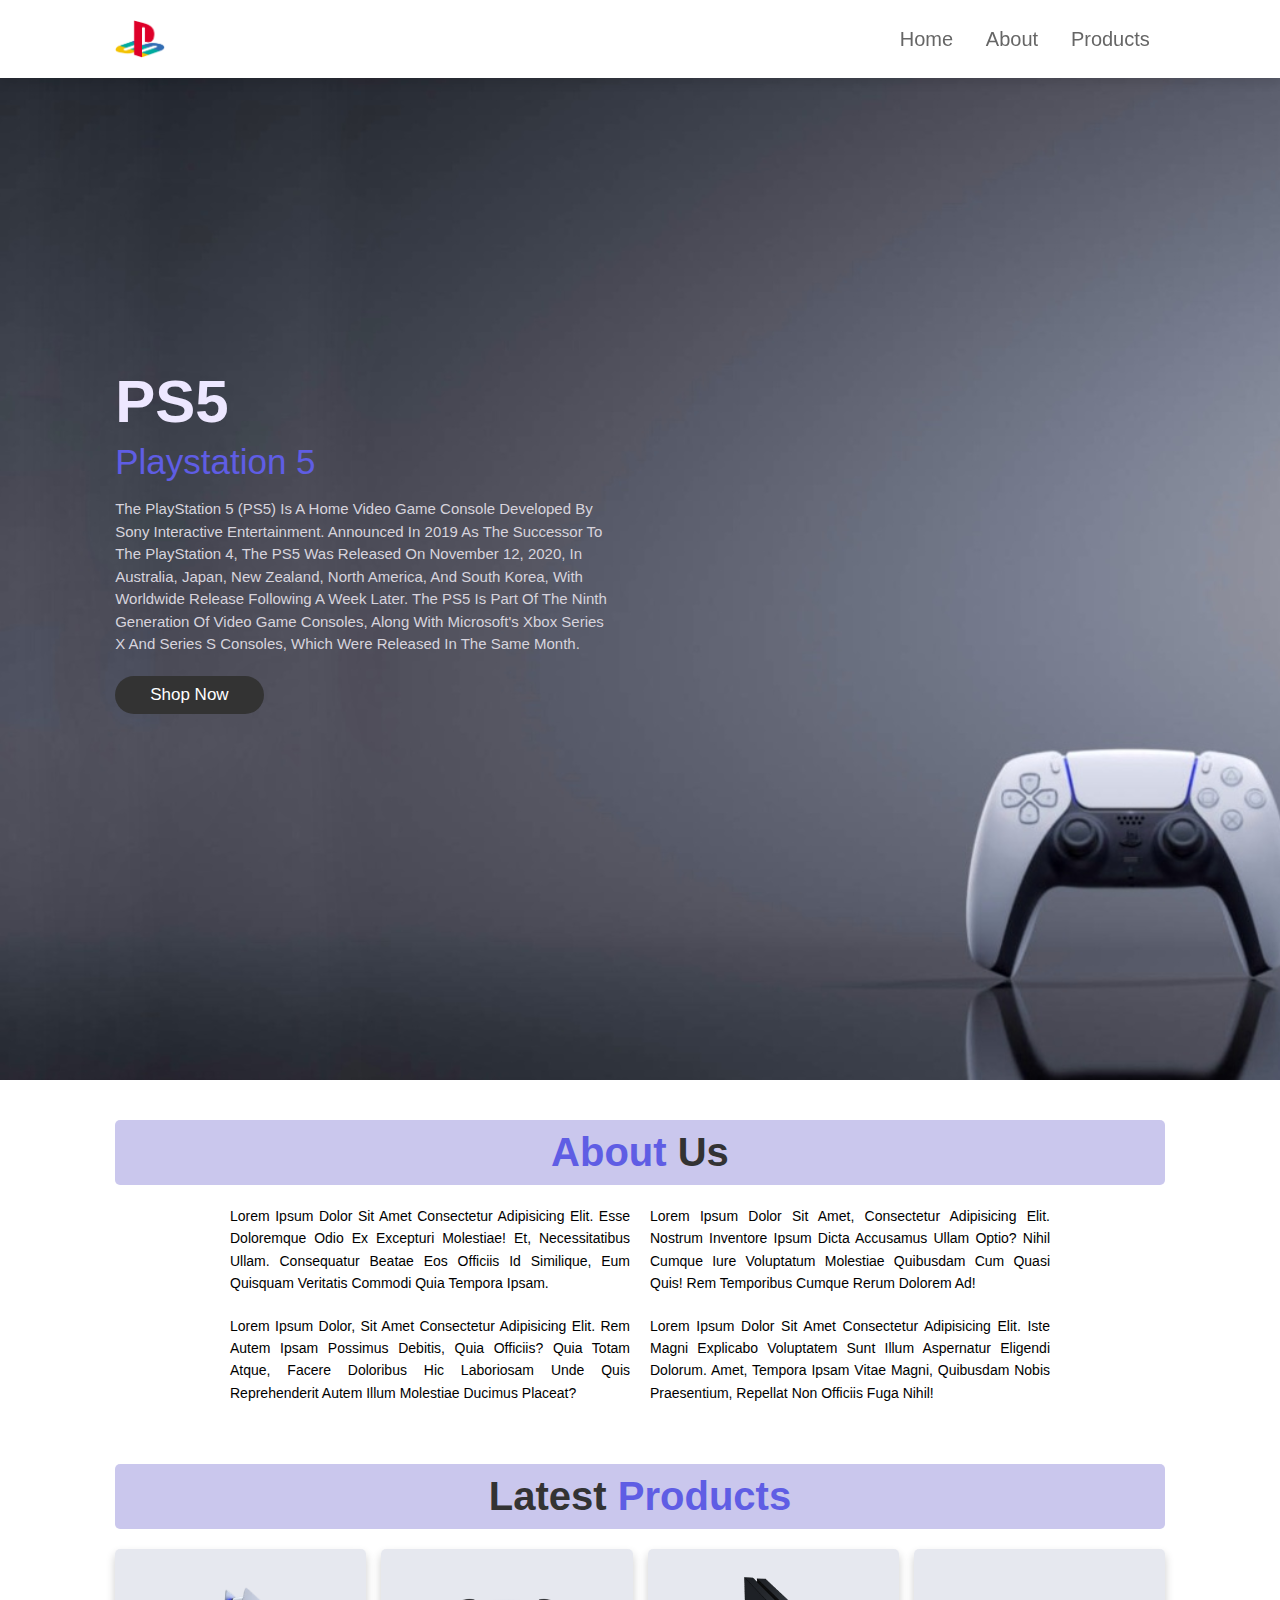
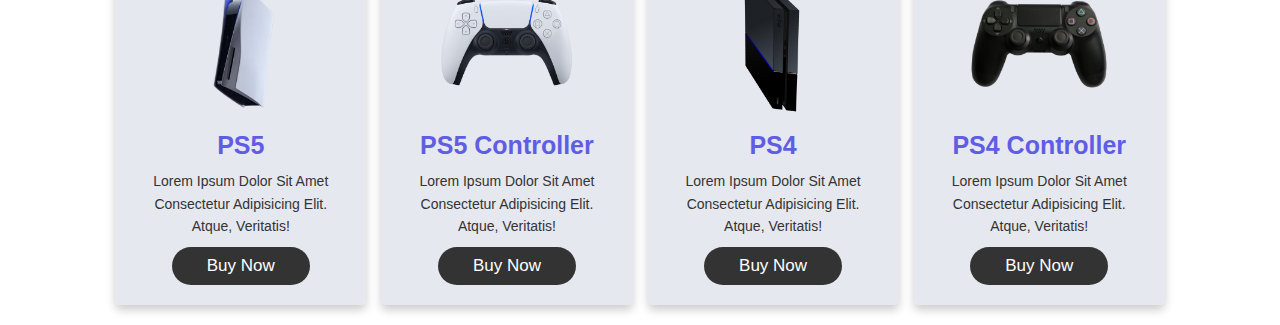
<file: H071211043/Tugas 2/index.html>
<!DOCTYPE html>
<html lang="en">
<head>
    <meta charset="UTF-8">
    <meta http-equiv="X-UA-Compatible" content="IE=edge">
    <meta name="viewport" content="width=device-width, initial-scale=1.0">
    <title>Tugas 2-Herdiangga Pratama</title>

    <!-- font awesome cdn link  -->
    <link rel="stylesheet" href="https://cdnjs.cloudflare.com/ajax/libs/font-awesome/5.15.3/css/all.min.css">

    <!-- custom css file link  -->
    <link rel="stylesheet" href="css/style.css">

</head>
<body>

<!-- header section starts  -->

<header>
        <img src="images/logo.png" alt="" class="logo">

    

    <nav class="navbar">
        <a href="#home">home</a>
        <a href="#about">about</a>
        <a href="#products">products</a>
    </nav>

</header>

<!-- header section ends -->

<!-- home section starts  -->

<section class="home" id="home">

    <div class="content">
        <h3>PS5</h3>
        <span> Playstation 5 </span>
        <p>The PlayStation 5 (PS5) is a home video game console developed by Sony Interactive Entertainment. Announced in 2019 as the successor to the PlayStation 4, the PS5 was released on November 12, 2020, in Australia, Japan, New Zealand, North America, and South Korea, with worldwide release following a week later. The PS5 is part of the ninth generation of video game consoles, along with Microsoft's Xbox Series X and Series S consoles, which were released in the same month.</p>
        <a href="#products" class="btn">shop now</a>
    </div>
    
</section>

<!-- home section ends -->

<!-- about section starts  -->

<section class="about" id="about">

    <h1 class="heading"> <span> about </span> us </h1>

    <!-- <div class="row">

        <div class="video-container">
            <video src="images/about-vid.mp4" loop autoplay muted></video>
            <h3>best flower sellers</h3>
        </div>

        <div class="content">
            <h3>why choose us?</h3>
            <p>Lorem ipsum dolor sit amet, consectetur adipisicing elit. Rem cumque sit nemo pariatur corporis perspiciatis aspernatur a ullam repudiandae autem asperiores quibusdam omnis commodi alias repellat illum, unde optio temporibus.</p>
            <p>Lorem ipsum dolor, sit amet consectetur adipisicing elit. Accusantium ea est commodi incidunt magni quia molestias perspiciatis, unde repudiandae quidem.</p>
            <a href="#" class="btn">learn more</a>
        </div>

    </div> -->
    <div class="p">
        <!-- <div class="p-box"> -->
            <p>
                Lorem ipsum dolor sit amet consectetur adipisicing elit. Esse doloremque odio ex excepturi molestiae! Et, necessitatibus ullam. Consequatur beatae eos officiis id similique, eum quisquam veritatis commodi quia tempora ipsam.
            </p>
        <!-- </div> -->
        <!-- <div class="p-box"> -->
            <p>
                Lorem ipsum dolor sit amet, consectetur adipisicing elit. Nostrum inventore ipsum dicta accusamus ullam optio? Nihil cumque iure voluptatum molestiae quibusdam cum quasi quis! Rem temporibus cumque rerum dolorem ad!
            </p>
        <!-- </div> -->
        <!-- <div class="p-box"> -->
            <p>
                Lorem ipsum dolor, sit amet consectetur adipisicing elit. Rem autem ipsam possimus debitis, quia officiis? Quia totam atque, facere doloribus hic laboriosam unde quis reprehenderit autem illum molestiae ducimus placeat?
            </p>
        <!-- </div> -->
        <!-- <div class="p-box"> -->
            <p>
                Lorem ipsum dolor sit amet consectetur adipisicing elit. Iste magni explicabo voluptatem sunt illum aspernatur eligendi dolorum. Amet, tempora ipsam vitae magni, quibusdam nobis praesentium, repellat non officiis fuga nihil!
            </p>
        <!-- </div> -->
    </div>
</section>

<!-- about section ends -->


<!-- prodcuts section starts  -->

<section class="products" id="products">

    <h1 class="heading"> latest <span>products</span> </h1>
    <div class="p-container">
        <div class="product-box">
            <img src="images/p-ps5.png" alt="">
            <h3>
                PS5
            </h3>
            <p>Lorem ipsum dolor sit amet consectetur adipisicing elit. Atque, veritatis!</p>
            <a href="#" class="btn">
                Buy Now
            </a>
        </div>
        <div class="product-box">
            <img src="images/p-ps5_stick.png" alt="">
            <h3>
                PS5 Controller
            </h3>
            <p>Lorem ipsum dolor sit amet consectetur adipisicing elit. Atque, veritatis!</p>
            <a href="#" class="btn">
                Buy Now
            </a>
        </div>
        <div class="product-box">
            <img src="images/p-ps4.png" alt="">
            <h3>
                PS4
            </h3>
            <p>Lorem ipsum dolor sit amet consectetur adipisicing elit. Atque, veritatis!</p>
            <a href="#" class="btn">
                Buy Now
            </a>
        </div>
        <div class="product-box">
            <img src="images/p-ps4_stick.png" alt="">
            <h3>
                PS4 Controller
            </h3>
            <p>Lorem ipsum dolor sit amet consectetur adipisicing elit. Atque, veritatis!</p>
            <a href="#" class="btn">
                Buy Now
            </a>
        </div>
    </div>
</section>

<!-- prodcuts section ends -->







    
</body>
</html>
</file>
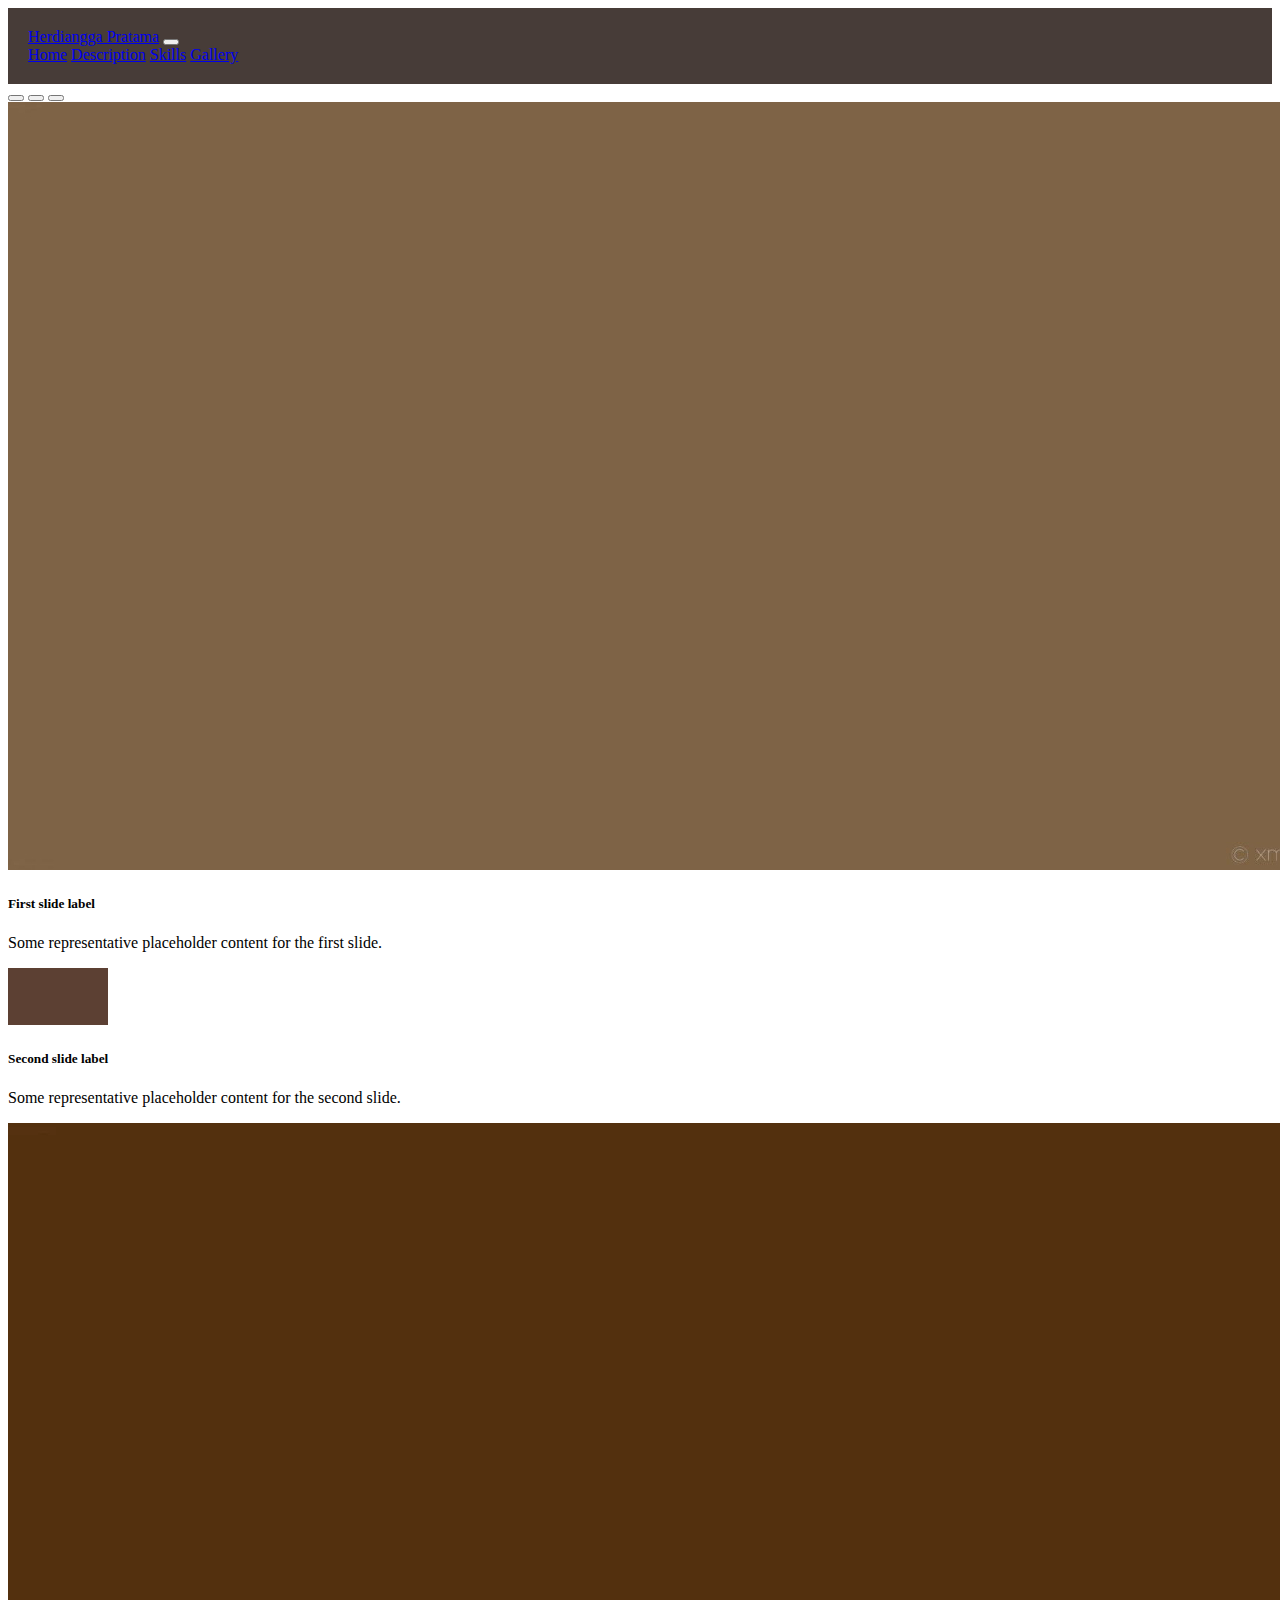
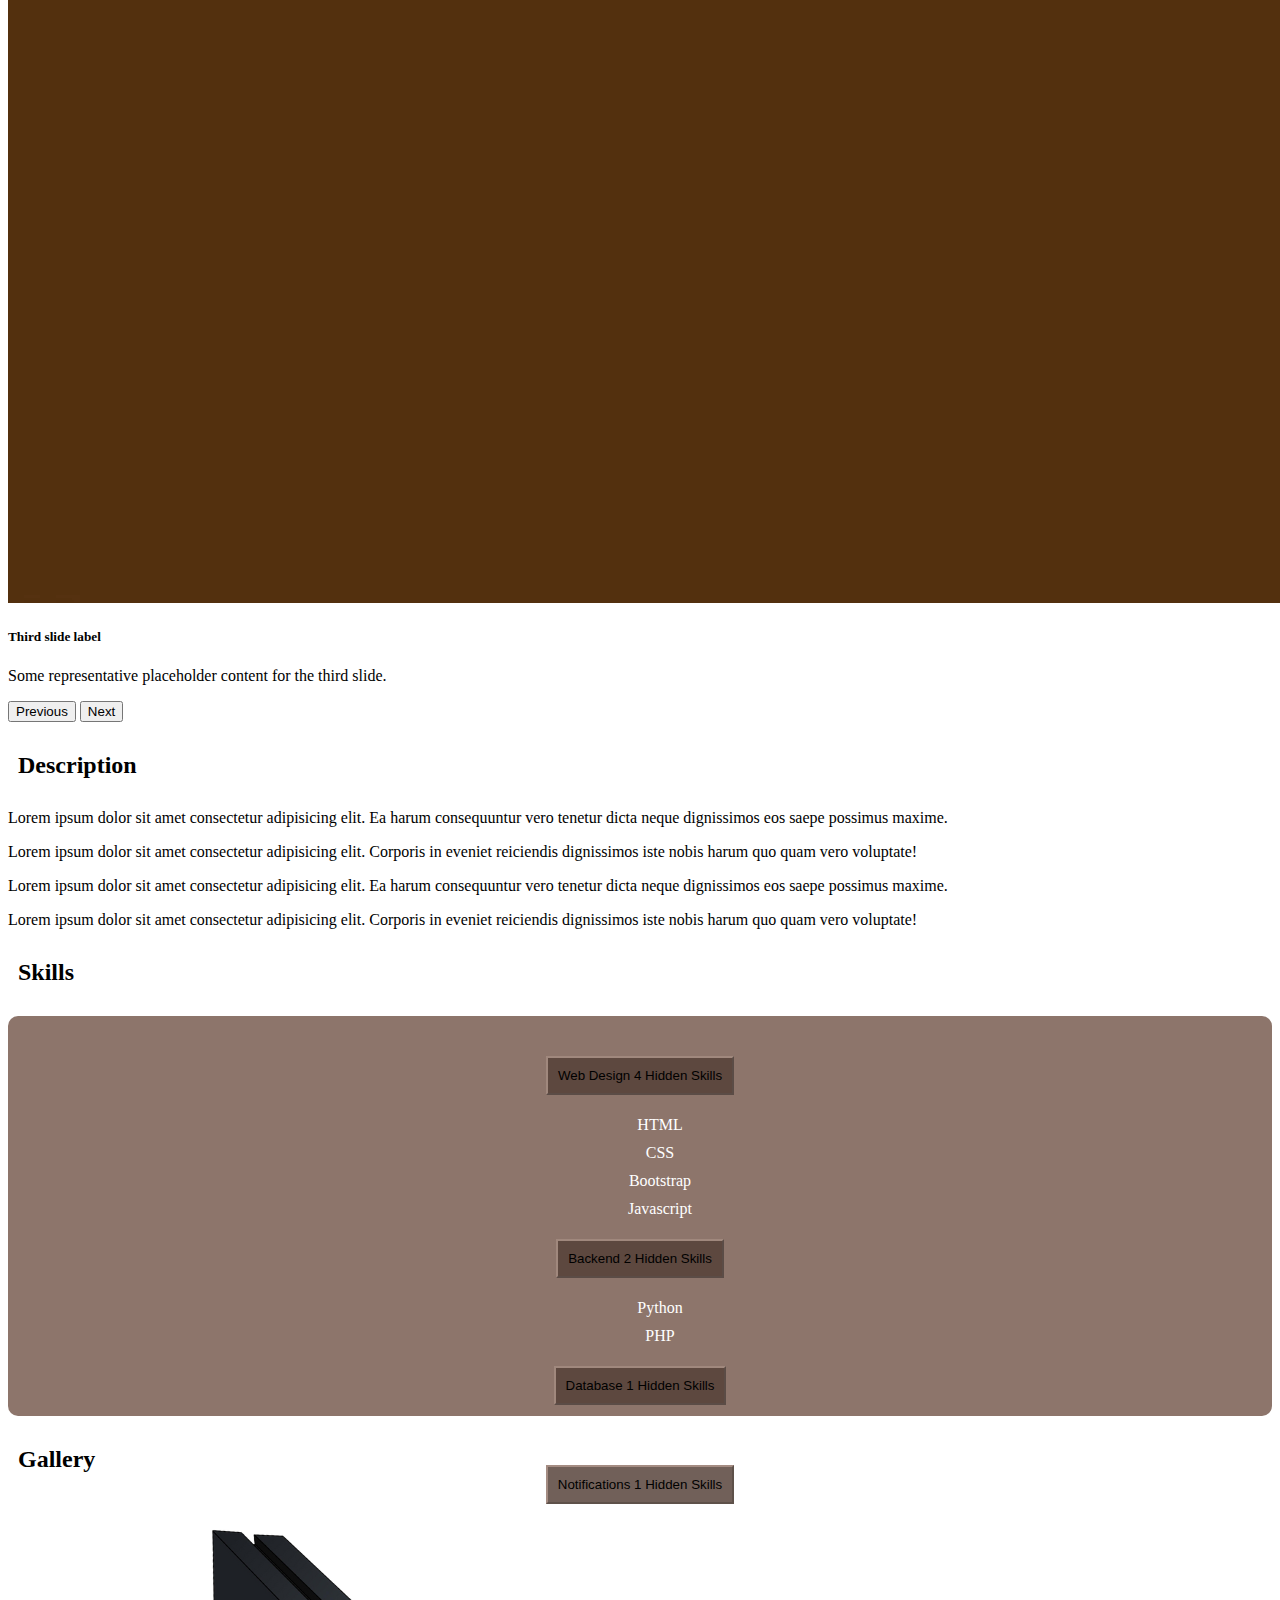
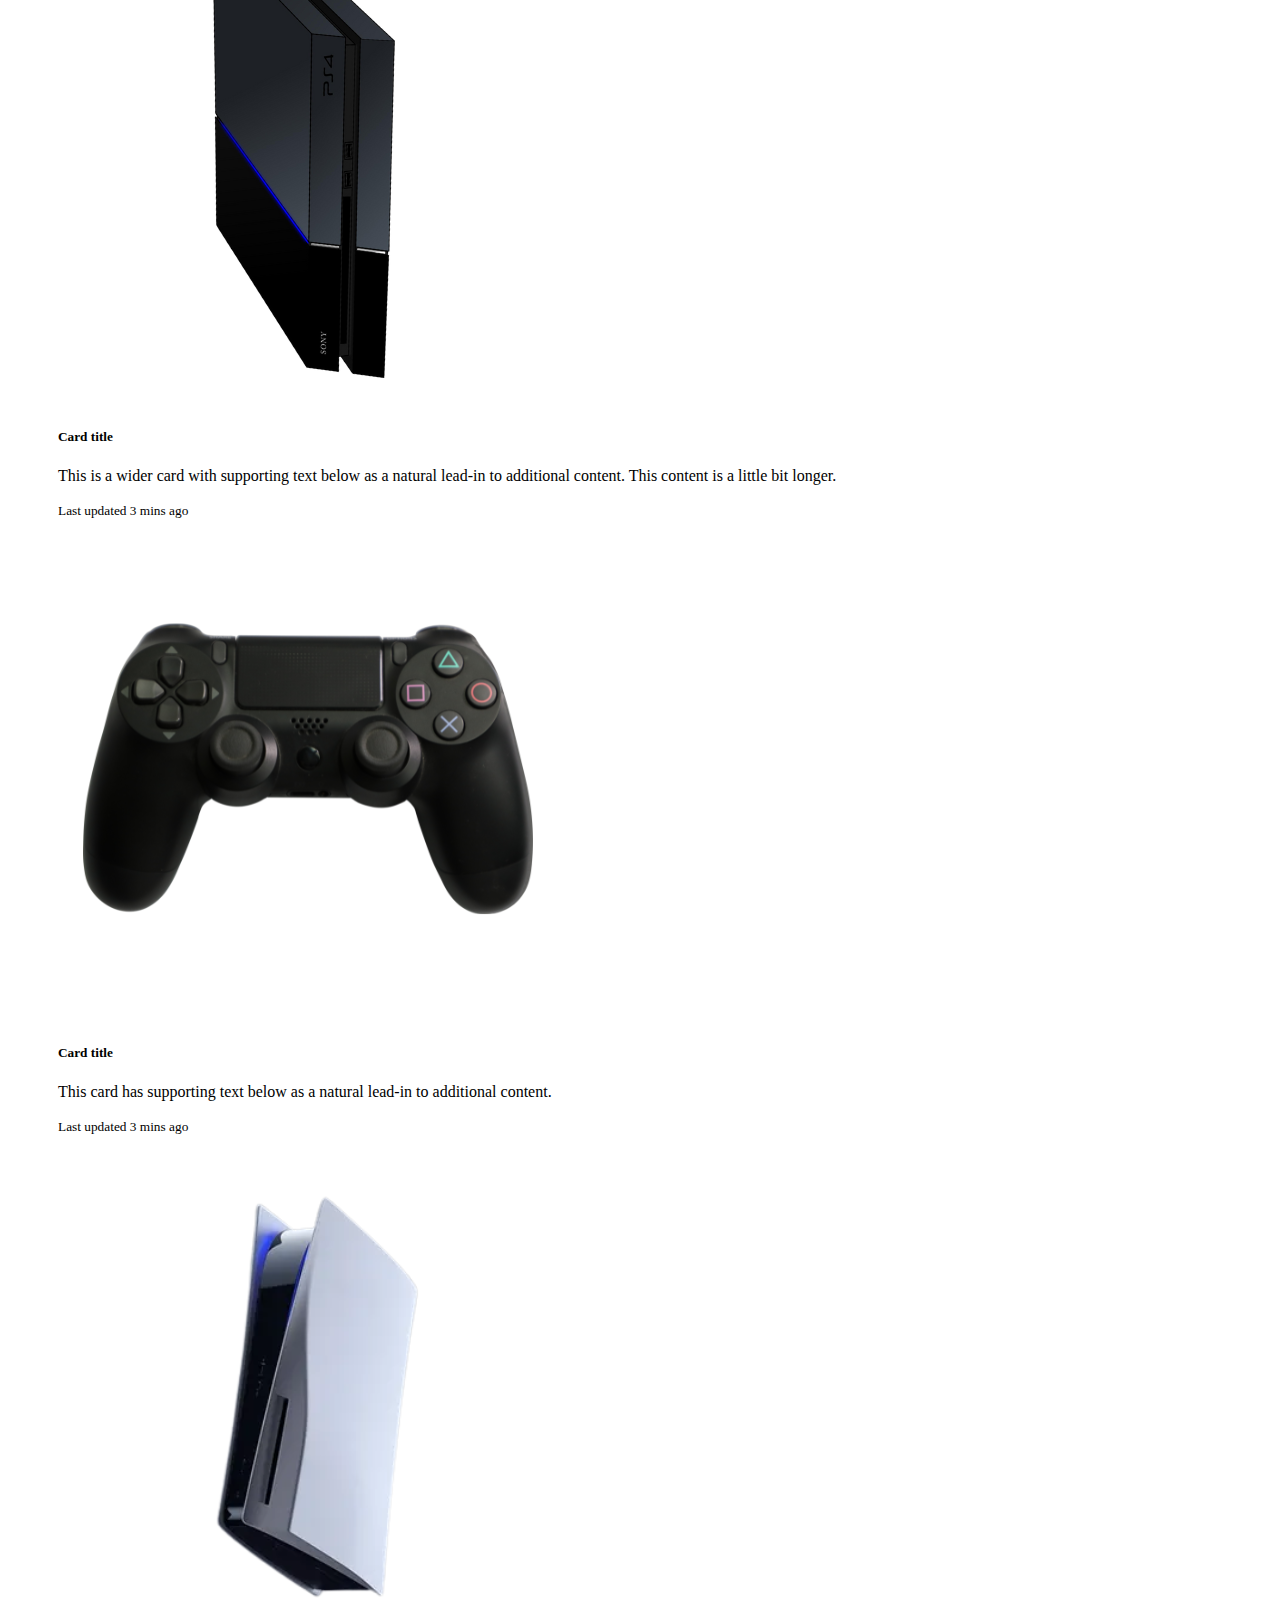
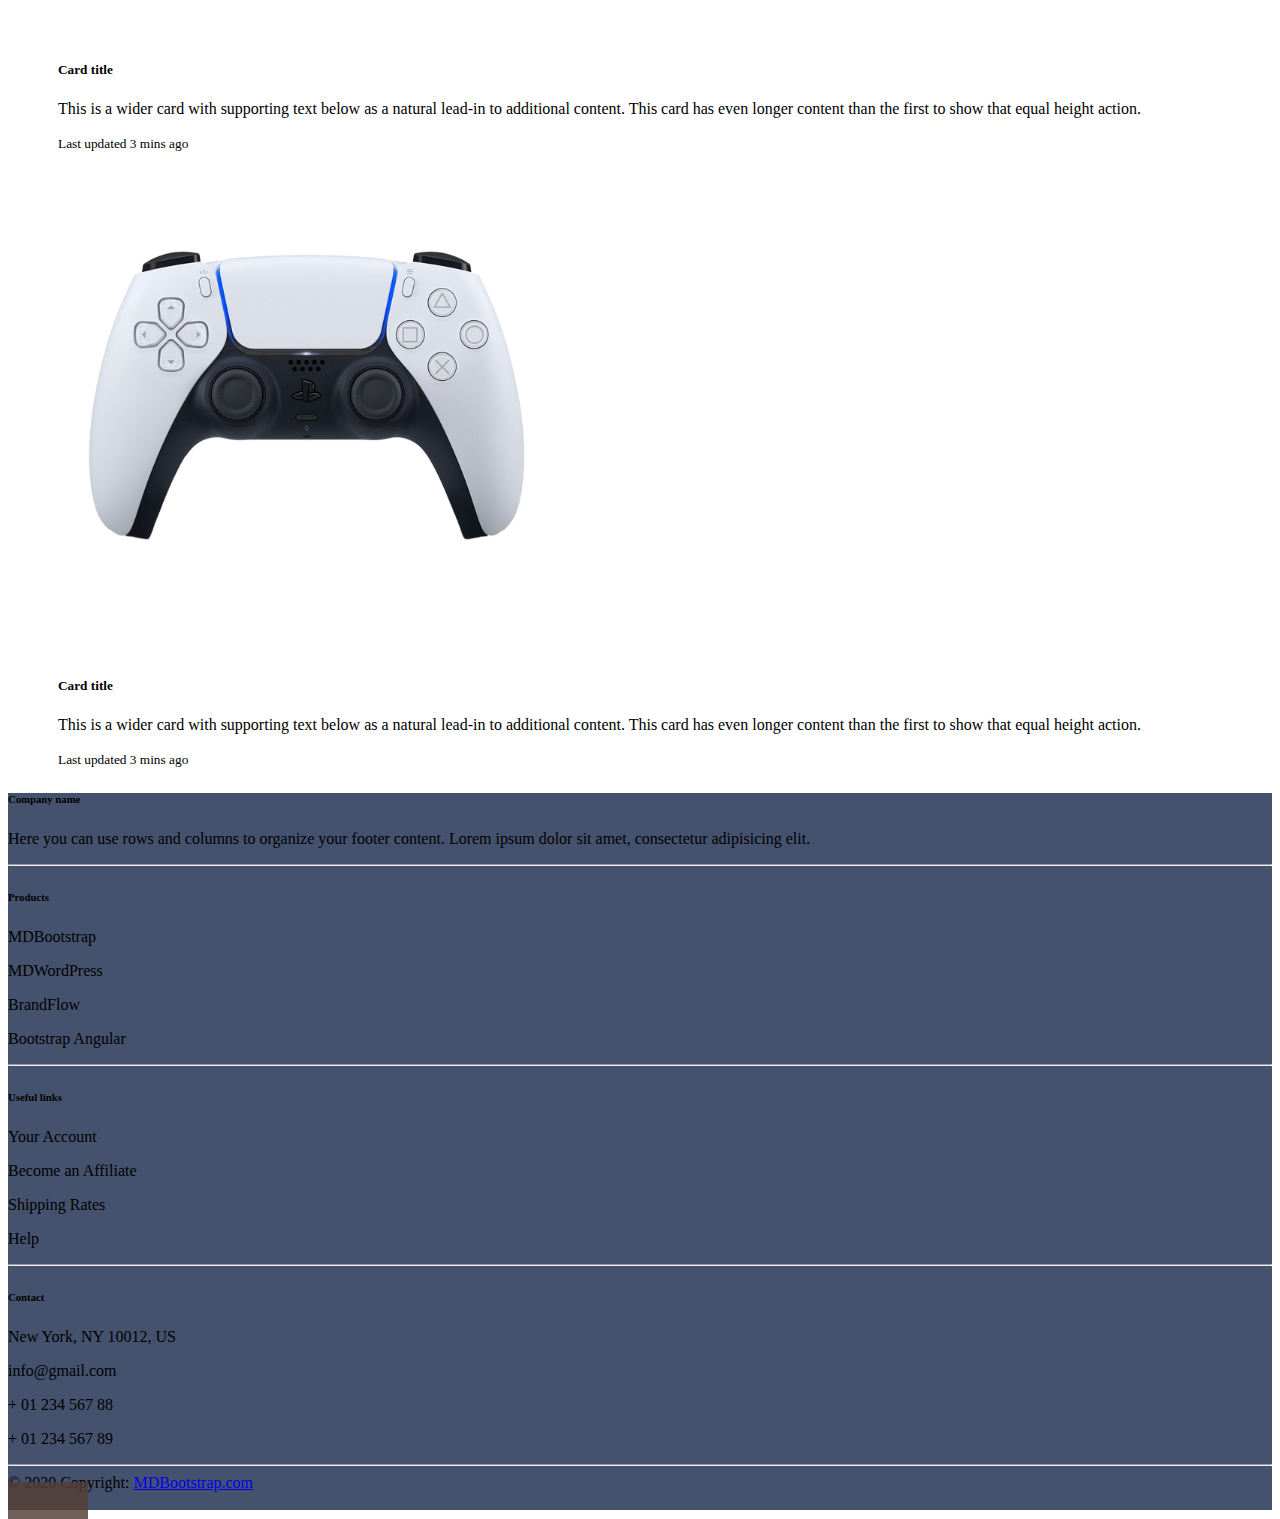
<file: H071211043/Tugas 3/index.html>
<!DOCTYPE html>
<html lang="en">
    <head>
        <meta charset="UTF-8" />
        <meta http-equiv="X-UA-Compatible" content="IE=edge" />
        <meta name="viewport" content="width=device-width, initial-scale=1.0" />
        <title>Tugas 3 - Herdiangga Pratama</title>
        <link href="https://cdn.jsdelivr.net/npm/bootstrap@5.2.2/dist/css/bootstrap.min.css" rel="stylesheet" integrity="sha384-Zenh87qX5JnK2Jl0vWa8Ck2rdkQ2Bzep5IDxbcnCeuOxjzrPF/et3URy9Bv1WTRi" crossorigin="anonymous" />
        <link rel="stylesheet" href="css/style.css" />
    </head>
    <body>
        <!-- <h1 class="text-center">Hello World</h1> -->

        <!-- Navbar -->
        <nav class="navbar navbar-expand-lg navbar-dark shadow" style="background: #473c38">
            <div class="container-fluid navbar-padding-y">
                <a class="navbar-brand" href="#">Herdiangga Pratama</a>
                <button class="navbar-toggler" type="button" data-bs-toggle="collapse" data-bs-target="#navbarNavAltMarkup" aria-controls="navbarNavAltMarkup" aria-expanded="false" aria-label="Toggle navigation">
                    <span class="navbar-toggler-icon"></span>
                </button>
                <div class="collapse navbar-collapse" id="navbarNavAltMarkup">
                    <div class="navbar-nav ms-auto">
                        <a class="nav-link" aria-current="page" href="#home">Home</a>
                        <a class="nav-link" href="#description">Description</a>
                        <a class="nav-link" href="#skills">Skills</a>
                        <a class="nav-link" href="#gallery">Gallery</a>
                    </div>
                </div>
            </div>
        </nav>
        <!-- Navbar End -->

        <!-- Carousell Start -->
        <div class="container-fluid">
            <div id="carouselExampleCaptions" class="carousel slide" data-bs-ride="false" id="home">
                <div class="carousel-indicators">
                    <button type="button" data-bs-target="#carouselExampleCaptions" data-bs-slide-to="0" class="active" aria-current="true" aria-label="Slide 1"></button>
                    <button type="button" data-bs-target="#carouselExampleCaptions" data-bs-slide-to="1" aria-label="Slide 2"></button>
                    <button type="button" data-bs-target="#carouselExampleCaptions" data-bs-slide-to="2" aria-label="Slide 3"></button>
                </div>
                <div class="carousel-inner">
                    <div class="carousel-item active">
                        <img src="img/p(3).jpg" class="d-block w-100" alt="..." />
                        <div class="carousel-caption d-none d-md-block">
                            <h5>First slide label</h5>
                            <p>Some representative placeholder content for the first slide.</p>
                        </div>
                    </div>
                    <div class="carousel-item">
                        <img src="img/p(1).png" class="d-block w-100" alt="..." style="width: 100px" />
                        <div class="carousel-caption d-none d-md-block">
                            <h5>Second slide label</h5>
                            <p>Some representative placeholder content for the second slide.</p>
                        </div>
                    </div>
                    <div class="carousel-item">
                        <img src="img/p(2).png" class="d-block w-100" alt="..." />
                        <div class="carousel-caption d-none d-md-block">
                            <h5>Third slide label</h5>
                            <p>Some representative placeholder content for the third slide.</p>
                        </div>
                    </div>
                </div>
                <button class="carousel-control-prev" type="button" data-bs-target="#carouselExampleCaptions" data-bs-slide="prev">
                    <span class="carousel-control-prev-icon" aria-hidden="true"></span>
                    <span class="visually-hidden">Previous</span>
                </button>
                <button class="carousel-control-next" type="button" data-bs-target="#carouselExampleCaptions" data-bs-slide="next">
                    <span class="carousel-control-next-icon" aria-hidden="true"></span>
                    <span class="visually-hidden">Next</span>
                </button>
            </div>
        </div>

        <!-- Carousell End -->

        <!-- Description Start -->
        <section id="description">
            <div class="container">
                <div class="row text-center">
                    <div class="col">
                        <h2>Description</h2>
                    </div>
                </div>
                <div class="row">
                    <div class="col">
                        <p>Lorem ipsum dolor sit amet consectetur adipisicing elit. Ea harum consequuntur vero tenetur dicta neque dignissimos eos saepe possimus maxime.</p>
                    </div>
                    <div class="col">
                        <p>Lorem ipsum dolor sit amet consectetur adipisicing elit. Corporis in eveniet reiciendis dignissimos iste nobis harum quo quam vero voluptate!</p>
                    </div>
                </div>
                <div class="row">
                    <div class="col">
                        <p>Lorem ipsum dolor sit amet consectetur adipisicing elit. Ea harum consequuntur vero tenetur dicta neque dignissimos eos saepe possimus maxime.</p>
                    </div>
                    <div class="col">
                        <p>Lorem ipsum dolor sit amet consectetur adipisicing elit. Corporis in eveniet reiciendis dignissimos iste nobis harum quo quam vero voluptate!</p>
                    </div>
                </div>
            </div>
        </section>
        <!-- Description END -->

        <!-- Skills Start -->
        <section id="skills">
            <div class="container text-center">
                <div class="row text-center">
                    <div class="col">
                        <h2>Skills</h2>
                    </div>
                </div>
                <div class="row skills">
                    <div class="col">
                        <button type="button" class="btn btn-primary position-relative" data-bs-toggle="collapse" data-bs-target="#collapseExample" aria-expanded="false" aria-controls="collapseExample">
                            Web Design
                            <span class="position-absolute top-0 start-100 translate-middle badge rounded-pill bg-danger">
                                4

                                <span class="visually-hidden"> Hidden Skills </span>
                            </span>
                        </button>
                        <div class="collapse" id="collapseExample">
                            <div class="">
                                <ul class="list-group list-group-flush">
                                    <li class="">HTML</li>
                                    <li class="">CSS</li>
                                    <li class="">Bootstrap</li>
                                    <li class="">Javascript</li>
                                </ul>
                            </div>
                        </div>
                    </div>
                    <div class="col">
                        <button type="button" class="btn btn-primary position-relative" data-bs-toggle="collapse" data-bs-target="#collapseExample2" aria-expanded="false" aria-controls="collapseExample">
                            Backend
                            <span class="position-absolute top-0 start-100 translate-middle badge rounded-pill bg-danger">
                                2

                                <span class="visually-hidden"> Hidden Skills </span>
                            </span>
                        </button>
                        <div class="collapse" id="collapseExample2">
                            <div class="">
                                <ul class="list-group list-group-flush">
                                    <li class="">Python</li>
                                    <li class="">PHP</li>
                                </ul>
                            </div>
                        </div>
                    </div>
                    <div class="col">
                        <button type="button" class="btn btn-primary position-relative" data-bs-toggle="collapse" data-bs-target="#collapseExample3" aria-expanded="false" aria-controls="collapseExample">
                            Database
                            <span class="position-absolute top-0 start-100 translate-middle badge rounded-pill bg-danger">
                                1

                                <span class="visually-hidden"> Hidden Skills </span>
                            </span>
                        </button>
                        <div class="collapse" id="collapseExample3">
                            <div class="">
                                <ul class="list-group list-group-flush">
                                    <li class="">MySQL</li>
                                </ul>
                            </div>
                        </div>
                    </div>
                    <div class="col">
                        <button type="button" class="btn btn-primary position-relative" data-bs-toggle="collapse" data-bs-target="#collapseExample4" aria-expanded="false" aria-controls="collapseExample">
                            Notifications
                            <span class="position-absolute top-0 start-100 translate-middle badge rounded-pill bg-danger">
                                1

                                <span class="visually-hidden"> Hidden Skills </span>
                            </span>
                        </button>
                        <div class="collapse" id="collapseExample4">
                            <div class="">
                                <ul class="list-group list-group-flush">
                                    <li class="">GIT</li>
                                </ul>
                            </div>
                        </div>
                    </div>
                </div>
            </div>
        </section>
        <!-- Skills END -->

        <!-- Gallery Starts -->
        <section id="gallery">
            <div class="container-fluid">
                <div class="row text-center">
                    <h2>Gallery</h2>
                </div>
                <div class="row row-cols-1 row-cols-md-4 g-4" style="padding: 0 50px">
                    <div class="col">
                        <div class="card h-100">
                            <img src="img/p-ps4.png" class="card-img-top" alt="..." />
                            <div class="card-body">
                                <h5 class="card-title">Card title</h5>
                                <p class="card-text">This is a wider card with supporting text below as a natural lead-in to additional content. This content is a little bit longer.</p>
                            </div>
                            <div class="card-footer">
                                <small class="text-muted">Last updated 3 mins ago</small>
                            </div>
                        </div>
                    </div>
                    <div class="col">
                        <div class="card h-100">
                            <img src="img/p-ps4_stick.png" class="card-img-top" alt="..." />
                            <div class="card-body">
                                <h5 class="card-title">Card title</h5>
                                <p class="card-text">This card has supporting text below as a natural lead-in to additional content.</p>
                            </div>
                            <div class="card-footer">
                                <small class="text-muted">Last updated 3 mins ago</small>
                            </div>
                        </div>
                    </div>
                    <div class="col">
                        <div class="card h-100">
                            <img src="img/p-ps5.png" class="card-img-top" alt="..." />
                            <div class="card-body">
                                <h5 class="card-title">Card title</h5>
                                <p class="card-text">This is a wider card with supporting text below as a natural lead-in to additional content. This card has even longer content than the first to show that equal height action.</p>
                            </div>
                            <div class="card-footer">
                                <small class="text-muted">Last updated 3 mins ago</small>
                            </div>
                        </div>
                    </div>
                    <div class="col">
                        <div class="card h-100">
                            <img src="img/p-ps5_stick.png" class="card-img-top" alt="..." />
                            <div class="card-body">
                                <h5 class="card-title">Card title</h5>
                                <p class="card-text">This is a wider card with supporting text below as a natural lead-in to additional content. This card has even longer content than the first to show that equal height action.</p>
                            </div>
                            <div class="card-footer">
                                <small class="text-muted">Last updated 3 mins ago</small>
                            </div>
                        </div>
                    </div>
                </div>
            </div>
        </section>
        <!-- Gallery END -->

        <!-- footer start -->
        <!-- Remove the container if you want to extend the Footer to full width. -->
        <!-- <div class="container-fluid my-5"> -->
        <!-- Footer -->
        <footer class="text-center text-lg-start text-white my-3" style="background-color: #45526e">
            <!-- Grid container -->
            <div class="container p-4 pb-0">
                <!-- Section: Links -->
                <section class="">
                    <!--Grid row-->
                    <div class="row">
                        <!-- Grid column -->
                        <div class="col-md-3 col-lg-3 col-xl-3 mx-auto mt-3">
                            <h6 class="text-uppercase mb-4 font-weight-bold">Company name</h6>
                            <p>Here you can use rows and columns to organize your footer content. Lorem ipsum dolor sit amet, consectetur adipisicing elit.</p>
                        </div>
                        <!-- Grid column -->

                        <hr class="w-100 clearfix d-md-none" />

                        <!-- Grid column -->
                        <div class="col-md-2 col-lg-2 col-xl-2 mx-auto mt-3">
                            <h6 class="text-uppercase mb-4 font-weight-bold">Products</h6>
                            <p>
                                <a class="text-white">MDBootstrap</a>
                            </p>
                            <p>
                                <a class="text-white">MDWordPress</a>
                            </p>
                            <p>
                                <a class="text-white">BrandFlow</a>
                            </p>
                            <p>
                                <a class="text-white">Bootstrap Angular</a>
                            </p>
                        </div>
                        <!-- Grid column -->

                        <hr class="w-100 clearfix d-md-none" />

                        <!-- Grid column -->
                        <div class="col-md-3 col-lg-2 col-xl-2 mx-auto mt-3">
                            <h6 class="text-uppercase mb-4 font-weight-bold">Useful links</h6>
                            <p>
                                <a class="text-white">Your Account</a>
                            </p>
                            <p>
                                <a class="text-white">Become an Affiliate</a>
                            </p>
                            <p>
                                <a class="text-white">Shipping Rates</a>
                            </p>
                            <p>
                                <a class="text-white">Help</a>
                            </p>
                        </div>

                        <!-- Grid column -->
                        <hr class="w-100 clearfix d-md-none" />

                        <!-- Grid column -->
                        <div class="col-md-4 col-lg-3 col-xl-3 mx-auto mt-3">
                            <h6 class="text-uppercase mb-4 font-weight-bold">Contact</h6>
                            <p><i class="fas fa-home mr-3"></i> New York, NY 10012, US</p>
                            <p><i class="fas fa-envelope mr-3"></i> info@gmail.com</p>
                            <p><i class="fas fa-phone mr-3"></i> + 01 234 567 88</p>
                            <p><i class="fas fa-print mr-3"></i> + 01 234 567 89</p>
                        </div>
                        <!-- Grid column -->
                    </div>
                    <!--Grid row-->
                </section>
                <!-- Section: Links -->

                <hr class="my-3" />

                <!-- Section: Copyright -->
                <section class="p-3 pt-0">
                    <div class="row d-flex align-items-center">
                        <!-- Grid column -->
                        <div class="col-md-7 col-lg-8 text-center text-md-start">
                            <!-- Copyright -->
                            <div class="p-3">
                                © 2020 Copyright:
                                <a class="text-white" href="https://mdbootstrap.com/">MDBootstrap.com</a>
                            </div>
                            <!-- Copyright -->
                        </div>
                        <!-- Grid column -->

                        <!-- Grid column -->
                        <div class="col-md-5 col-lg-4 ml-lg-0 text-center text-md-end">
                            <!-- Facebook -->
                            <a class="btn btn-outline-light btn-floating m-1" class="text-white" role="button"><i class="fab fa-facebook-f"></i></a>

                            <!-- Twitter -->
                            <a class="btn btn-outline-light btn-floating m-1" class="text-white" role="button"><i class="fab fa-twitter"></i></a>

                            <!-- Google -->
                            <a class="btn btn-outline-light btn-floating m-1" class="text-white" role="button"><i class="fab fa-google"></i></a>

                            <!-- Instagram -->
                            <a class="btn btn-outline-light btn-floating m-1" class="text-white" role="button"><i class="fab fa-instagram"></i></a>
                        </div>
                        <!-- Grid column -->
                    </div>
                </section>
                <!-- Section: Copyright -->
            </div>
            <!-- Grid container -->
        </footer>
        <!-- Footer -->
        <!-- </div> -->
        <!-- End of .container -->
        <!-- footer end -->
        <script src="https://cdn.jsdelivr.net/npm/bootstrap@5.2.2/dist/js/bootstrap.bundle.min.js" integrity="sha384-OERcA2EqjJCMA+/3y+gxIOqMEjwtxJY7qPCqsdltbNJuaOe923+mo//f6V8Qbsw3" crossorigin="anonymous"></script>
    </body>
</html>
</file>
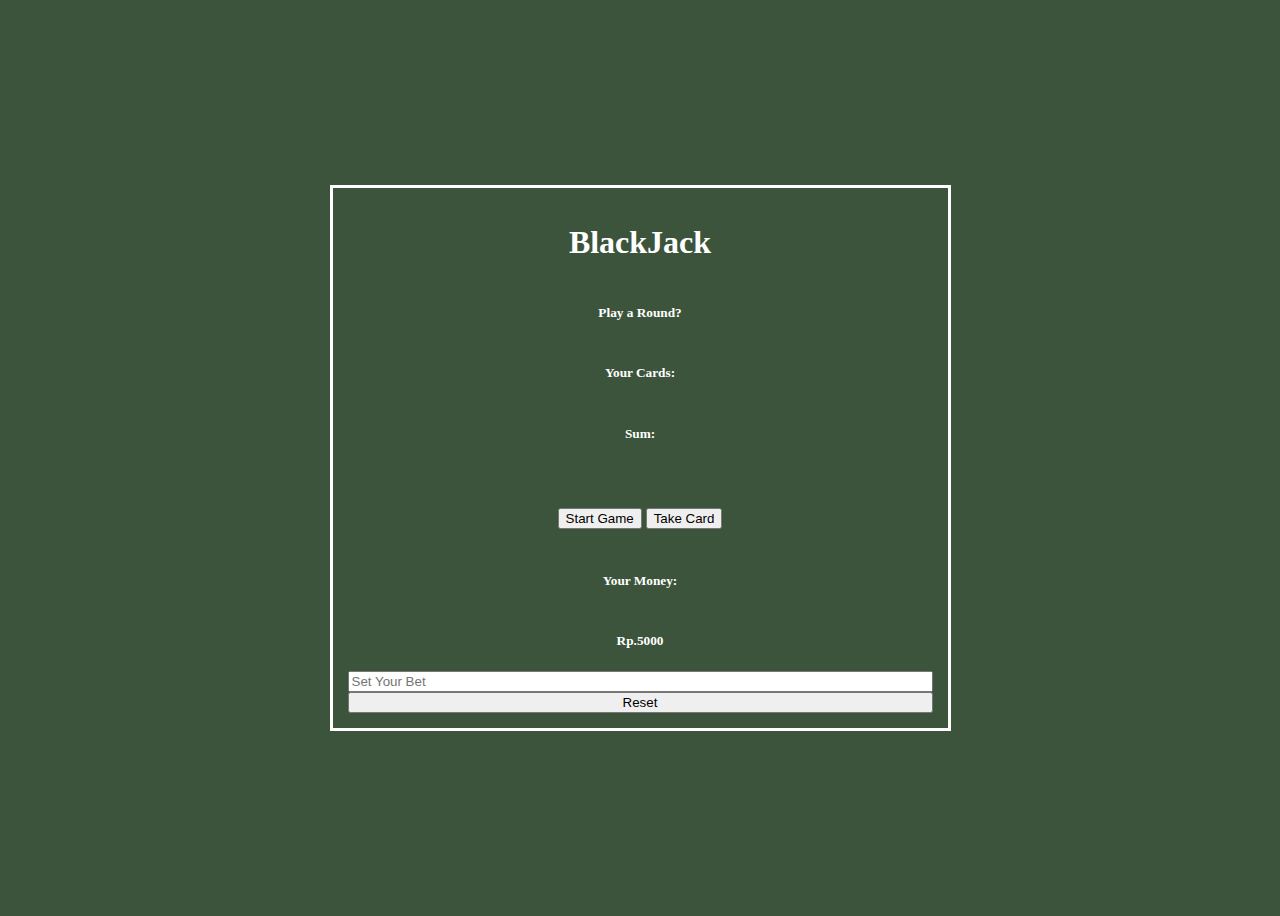
<file: H071211043/Tugas 5/index.html>
<!DOCTYPE html>
<html lang="en">
<head>
    <meta charset="UTF-8">
    <meta http-equiv="X-UA-Compatible" content="IE=edge">
    <link href="https://cdn.jsdelivr.net/npm/bootstrap@5.2.2/dist/css/bootstrap.min.css" rel="stylesheet" integrity="sha384-Zenh87qX5JnK2Jl0vWa8Ck2rdkQ2Bzep5IDxbcnCeuOxjzrPF/et3URy9Bv1WTRi" crossorigin="anonymous">
    <script src="https://cdn.jsdelivr.net/npm/bootstrap@5.2.2/dist/js/bootstrap.bundle.min.js" integrity="sha384-OERcA2EqjJCMA+/3y+gxIOqMEjwtxJY7qPCqsdltbNJuaOe923+mo//f6V8Qbsw3" crossorigin="anonymous"></script>
    <link rel="stylesheet" href="style.css">
    <title>BlackJack</title>
</head>
<body>
    <div class="container">
        <div class="containerInside">
            <h1>BlackJack</h1>
            <h5 class="mb-5">Play a Round?</h5>
            <h5>Your Cards:</h5>
            <div class="yourCard mb-3" id="yourCard">

            </div>
            <h5>Sum:</h5>
            <h5 id="yourSum"></h5>
            <div class="d-grid gap-2 d-md-block mb-5">
                <button class="btn btn-warning" onclick="startGame()" id="startGameButton" type="button">Start Game</button>
                <button class="btn btn-secondary" onclick="takeCard()" type="button">Take Card</button>
                <h4 id="warning" style="color: orange;"></h4>
            </div>
            <h5>Your Money:</h5>
            <div class="money">
                <h5>Rp. <h5 id="yourMoney">5000</h5> </h5> 
            </div>
        </div>
        <form>
            <input class="form-control form-control-sm mb-3" id="bet" type="number" placeholder="Set Your Bet" aria-label=".form-control-sm example">
            <button class="btn btn-warning" onclick="window.location.reload();" type="button">Reset</button>
        </form>
    </div>
    <script src="script.js" ></script>
</body>
</html>
</file>
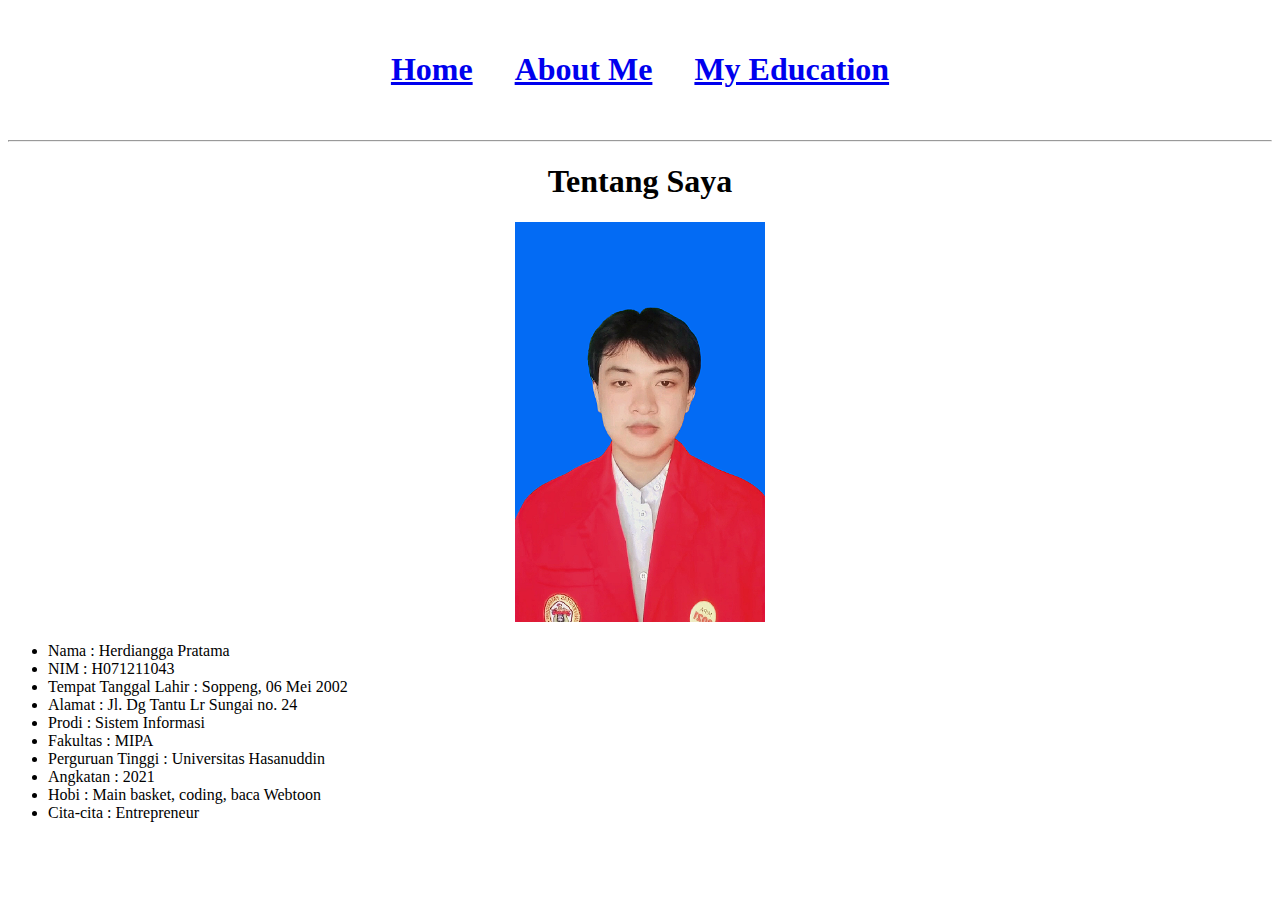
<file: H071211043/Tugas 1/about.html>
<!DOCTYPE html>
<html>
    <head>
        <title>
            Tentang saya
        </title>
    </head>

    <body>
        <center>
            <table cellpadding=20px >
                <tr>
                    <th>
                        <h1>
                            <a href="home.html">Home</a>
                        </h1>
                    </th>
                    <th>
                        <h1>
                            <a href="about.html">About Me</a>
                        </h1>
                    </th>
                    <th>
                        <h1>
                            <a href="education.html">My Education</a>
                        </h1>
                    </th>
                </tr>
                
            </table>
            <hr>
            <h1>
                Tentang Saya
            </h1>
            <img src="Herdiangga Pratama.png" alt="" width="250" height="400">
        </center>
        
        <ul>
            <li>Nama                    : Herdiangga Pratama</li>
            <li>NIM                     : H071211043</li>
            <li>Tempat Tanggal Lahir    : Soppeng, 06 Mei 2002</li>
            <li>Alamat                  : Jl. Dg Tantu Lr Sungai no. 24</li>
            <li>Prodi                   : Sistem Informasi</li>
            <li>Fakultas                : MIPA</li>
            <li>Perguruan Tinggi        : Universitas Hasanuddin</li>
            <li>Angkatan                : 2021</li>
            <li>Hobi                    : Main basket, coding, baca Webtoon</li>
            <li>Cita-cita               : Entrepreneur</li>
          </ul>
</html>
</file>
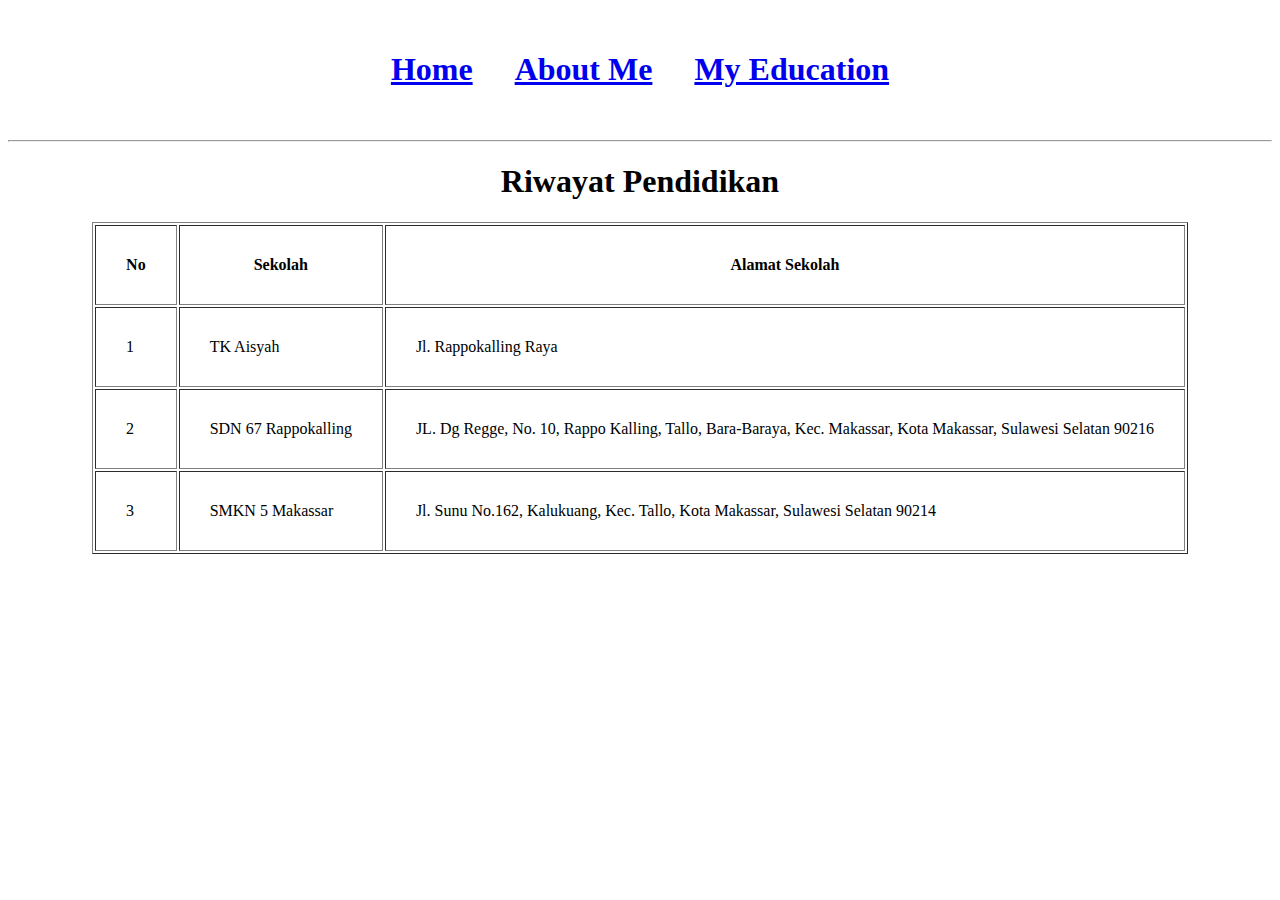
<file: H071211043/Tugas 1/education.html>
<!DOCTYPE html>
<html>
    <head>
        <title>
            Riwayat Pendidikan saya
        </title>
    </head>

    <body>
        <center>
            <table cellpadding=20px >
                <tr>
                    <th>
                        <h1>
                            <a href="home.html">Home</a>
                        </h1>
                    </th>
                    <th>
                        <h1>
                            <a href="about.html">About Me</a>
                        </h1>
                    </th>
                    <th>
                        <h1>
                            <a href="education.html">My Education</a>
                        </h1>
                    </th>
                </tr>
            </table>
            <hr>

            <h1 align="center">
                Riwayat Pendidikan
            </h1>
            <table cellpadding="30px" border="1">
                <tr>
                    <th>
                        No
                    </th>
                    <th>
                        Sekolah
                    </th>
                    <th>
                        Alamat Sekolah
                    </th>
                </tr>
                <tr>
                    <td>
                        1
                    </td>
                    <td>
                        TK Aisyah
                    </td>
                    <td>
                        Jl. Rappokalling Raya
                    </td>
                </tr>
                <tr>
                    <td>
                        2
                    </td>
                    <td>
                        SDN 67 Rappokalling
                    </td>
                    <td>
                        JL. Dg Regge, No. 10, Rappo Kalling, Tallo, Bara-Baraya, Kec. Makassar, Kota Makassar, Sulawesi Selatan 90216
                    </td>
                </tr>
                <tr>
                    <td>
                        3
                    </td>
                    <td>
                        SMKN 5 Makassar
                    </td>
                    <td>
                        Jl. Sunu No.162, Kalukuang, Kec. Tallo, Kota Makassar, Sulawesi Selatan 90214                                                                                                                                                                                                                       
                    </td>
                </tr>
            </table>
           
        </center>
    </body>
</html>
</file>
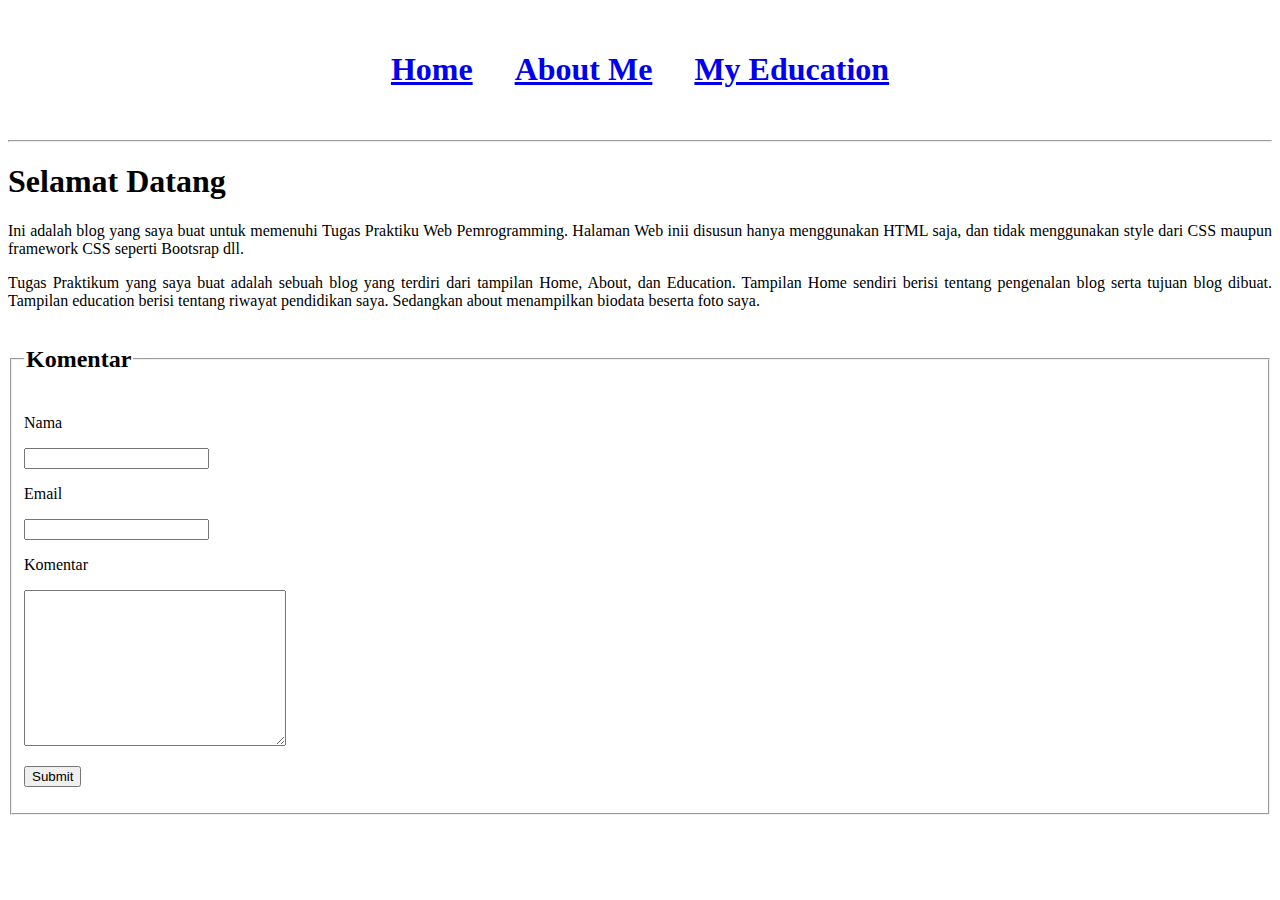
<file: H071211043/Tugas 1/home.html>
<!DOCTYPE html>
<html>
    <head>
        <title>
            Selamat Datang
        </title>
    </head>

    <body>
        <center>
            <table cellpadding=20px >
                <tr>
                    <th>
                        <h1>
                            <a href="home.html">Home</a>
                        </h1>
                    </th>
                    <th>
                        <h1>
                            <a href="about.html">About Me</a>
                        </h1>
                    </th>
                    <th>
                        <h1>
                            <a href="education.html">My Education</a>
                        </h1>
                    </th>
                </tr>
                
            </table>
            <hr>
        </center>
        <h1>Selamat Datang</h1>
        <p align="justify">
            Ini adalah blog yang saya buat untuk memenuhi Tugas Praktiku Web Pemrogramming. Halaman Web inii disusun hanya menggunakan HTML saja, dan tidak menggunakan style dari CSS maupun framework CSS seperti Bootsrap dll.
        </p>
        <p align="justify">
            Tugas Praktikum yang saya buat adalah sebuah blog yang terdiri dari tampilan Home, About, dan Education. Tampilan Home sendiri berisi tentang pengenalan blog serta tujuan blog dibuat. Tampilan education berisi tentang riwayat pendidikan saya. Sedangkan about menampilkan biodata beserta foto saya.
        </p>

        <form action="">
            <fieldset>
                <legend><h2>Komentar</h2></legend>
                <p>
                    <p>
                        <label for="nama">Nama</label>
                    </p>
                    <input type="text" name="username">
                </p>
                <p>
                    <p>
                        <label for="email">Email</label>
                    </p>
                        <input type="text" name="email">
                </p>
                <p>
                    <p>
                        <label for="komentar">Komentar</label>
                    </p>
                    <textarea name="komentar" cols="30" rows="10"></textarea>
                </p>
                <p>
                    <input type="submit" name="submit" value="Submit">
                </p>
            </fieldset>
        </form>
    </body>
</html>
</file>
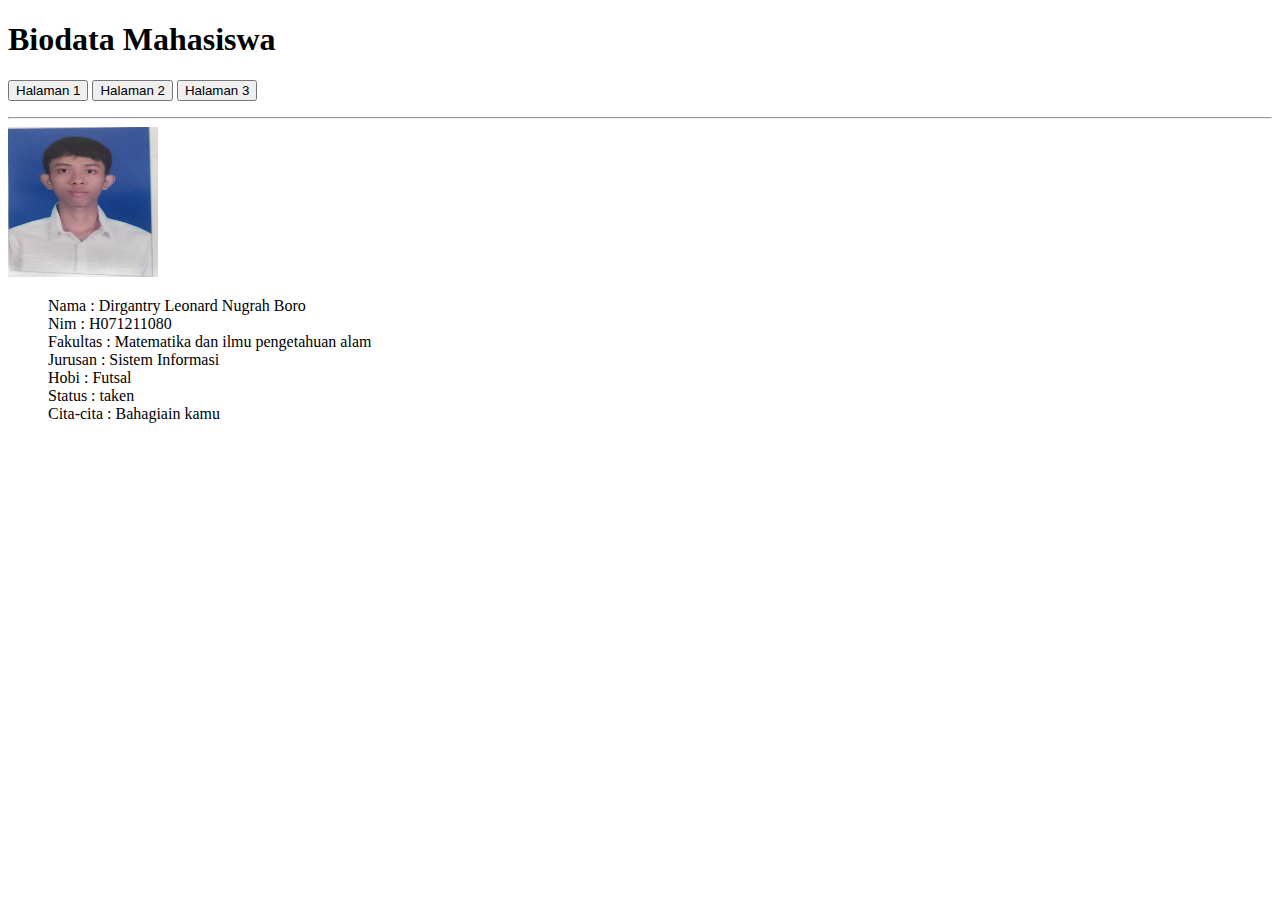
<file: H071211080/tugas1/halaman1.html>
<!DOCTYPE html>
<html lang="en">
<head>
    <meta charset="UTF-8">
    <meta http-equiv="X-UA-Compatible" content="IE=edge">
    <meta name="viewport" content="width=device-width, initial-scale=1.0">
    <title id="halaman1.html">DataDiri</title>
</head>
<body> 
    <h1 >Biodata Mahasiswa</h1>    
    <p ><a href="halaman1.html"><button>Halaman 1</button></a> <a href="halaman2.html"><button>Halaman 2</button></a> <a href="halaman3.html"><button>Halaman 3</button></a></p>
    <hr>
    <img  src="foto.jpeg" width="150" height="150">
    <ul>
        <dl>Nama        : Dirgantry Leonard Nugrah Boro</dl>
        <dl>Nim         : H071211080</dl>
        <dl>Fakultas    : Matematika dan ilmu pengetahuan alam</dl>
        <dl>Jurusan     : Sistem Informasi</dl>
        <dl>Hobi        : Futsal</dl>
        <dl>Status      : taken</dl>
        <dl>Cita-cita   : Bahagiain kamu</dl>
    </ul>
    
</body>
</html>
</file>
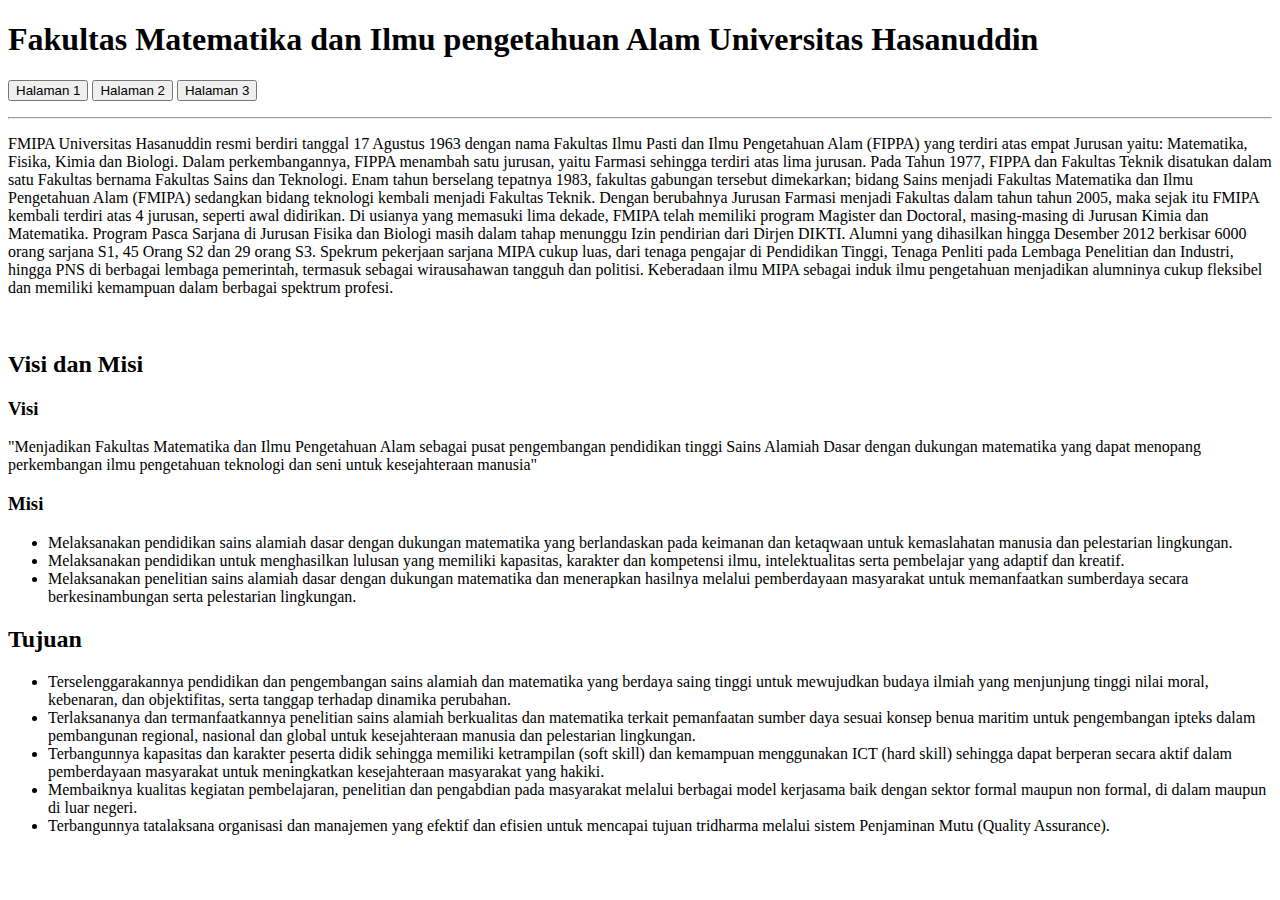
<file: H071211080/tugas1/halaman2.html>
<!DOCTYPE html>
<html lang="en">
<head>
    <meta charset="UTF-8">
    <meta http-equiv="X-UA-Compatible" content="IE=edge">
    <meta name="viewport" content="width=device-width, initial-scale=1.0">
    <title>profilfakultas</title>
</head>
<body>
    <h1>Fakultas Matematika dan Ilmu pengetahuan Alam Universitas Hasanuddin</h1>
    <p><a href="halaman1.html"><button>Halaman 1</button></a> <a href="halaman2.html"><button>Halaman 2</button></a> <a href="halaman3.html"><button>Halaman 3</button></a></p>
    <hr>
  <p >
    FMIPA Universitas Hasanuddin resmi berdiri tanggal 17 Agustus 1963 dengan nama Fakultas Ilmu Pasti dan Ilmu Pengetahuan Alam (FIPPA) yang terdiri atas empat Jurusan yaitu: Matematika, Fisika, Kimia dan Biologi. Dalam perkembangannya, FIPPA menambah satu jurusan, yaitu Farmasi sehingga terdiri atas lima jurusan.
    Pada Tahun 1977, FIPPA dan Fakultas Teknik disatukan dalam satu Fakultas bernama Fakultas Sains dan Teknologi. Enam tahun berselang tepatnya 1983, fakultas gabungan tersebut dimekarkan; bidang Sains menjadi Fakultas Matematika dan Ilmu Pengetahuan Alam (FMIPA) sedangkan bidang teknologi kembali menjadi Fakultas Teknik. Dengan berubahnya Jurusan Farmasi menjadi Fakultas dalam tahun tahun 2005, maka sejak itu FMIPA kembali terdiri atas 4 jurusan, seperti awal didirikan.
    
    Di usianya yang memasuki lima dekade, FMIPA telah memiliki program Magister dan Doctoral, masing-masing di Jurusan Kimia dan Matematika. Program Pasca Sarjana di Jurusan Fisika dan Biologi masih dalam tahap menunggu Izin pendirian dari Dirjen DIKTI. Alumni yang dihasilkan hingga Desember 2012 berkisar 6000 orang sarjana S1, 45 Orang S2 dan 29 orang S3.
    
    Spekrum pekerjaan sarjana MIPA cukup luas, dari tenaga pengajar di Pendidikan Tinggi, Tenaga Penliti pada Lembaga Penelitian dan Industri, hingga PNS di berbagai lembaga pemerintah, termasuk sebagai wirausahawan tangguh dan politisi. Keberadaan ilmu MIPA sebagai induk ilmu pengetahuan menjadikan alumninya cukup fleksibel dan memiliki kemampuan dalam berbagai spektrum profesi.
  </p>
  <br>
  <h2 >Visi dan Misi</h2>
  <h3>Visi</h3>
  <p>"Menjadikan Fakultas Matematika dan Ilmu Pengetahuan Alam sebagai pusat pengembangan pendidikan tinggi Sains Alamiah Dasar dengan dukungan matematika yang dapat menopang perkembangan ilmu pengetahuan teknologi dan seni untuk kesejahteraan manusia"</p>
  <h3>Misi</h3>
  <ul>
    <li>Melaksanakan pendidikan sains alamiah dasar dengan dukungan matematika yang berlandaskan pada keimanan dan ketaqwaan untuk kemaslahatan manusia dan pelestarian lingkungan.
    </li>
    <li>Melaksanakan pendidikan untuk menghasilkan lulusan yang memiliki kapasitas, karakter dan kompetensi ilmu, intelektualitas serta pembelajar yang adaptif dan kreatif.</li>
    <li>Melaksanakan penelitian sains alamiah dasar dengan dukungan matematika dan menerapkan hasilnya melalui pemberdayaan masyarakat untuk memanfaatkan sumberdaya secara berkesinambungan serta pelestarian lingkungan.</li>
  </ul>
  <h2>Tujuan</h2>
  <ul>
    <li>Terselenggarakannya pendidikan dan pengembangan sains alamiah dan matematika yang berdaya saing tinggi untuk mewujudkan budaya ilmiah yang menjunjung tinggi nilai moral, kebenaran, dan objektifitas, serta tanggap terhadap dinamika perubahan.</li>
    <li>Terlaksananya dan termanfaatkannya penelitian sains alamiah berkualitas dan matematika terkait pemanfaatan sumber daya sesuai konsep benua maritim untuk pengembangan ipteks dalam pembangunan regional, nasional dan global untuk kesejahteraan manusia dan pelestarian lingkungan.
    </li>
    <li>Terbangunnya kapasitas dan karakter peserta didik sehingga memiliki ketrampilan (soft skill) dan kemampuan menggunakan ICT (hard skill) sehingga dapat berperan secara aktif dalam pemberdayaan masyarakat untuk meningkatkan kesejahteraan masyarakat yang hakiki.</li>
    <li>Membaiknya kualitas kegiatan pembelajaran, penelitian dan pengabdian pada masyarakat melalui berbagai model kerjasama baik dengan sektor formal maupun non formal, di dalam maupun di luar negeri.
    </li>
    <li>Terbangunnya tatalaksana organisasi dan manajemen yang efektif dan efisien untuk mencapai tujuan tridharma melalui sistem Penjaminan Mutu (Quality Assurance).
    </li>
  </ul>
</body>
</html>
</file>
<file: H071211043/Tugas 2/css/style.css>
:root {
    --blue: #5f5de4;
    --heading: rgb(237, 231, 255);
    --heading-background: rgba(151, 146, 219, 0.514);
    --p-background: rgba(206, 211, 223, 0.514);
}

* {
    margin: 0;
    padding: 0;
    box-sizing: border-box;
    font-family: Verdana, Geneva, Tahoma, sans-serif;
    outline: none;
    border: none;
    text-decoration: none;
    text-transform: capitalize;
    transition: 0.2s linear;
}

html {
    font-size: 62.5%;
    scroll-behavior: smooth;
    overflow-x: hidden;
}

section {
    padding: 2rem 9%;
}

.heading {
    text-align: center;
    font-size: 4rem;
    color: #333;
    padding: 1rem;
    margin: 2rem 0;
    background: var(--heading-background);
    border-radius: 5px;
    cursor: pointer;
}

.heading:hover {
    border-radius: 1rem;
    color: var(--blue);
    background: rgba(99, 93, 184, 0.514);
}

.heading:hover span {
    color: #333;
}

.heading span {
    color: var(--blue);
}

.btn {
    display: inline-block;
    margin-top: 1rem;
    border-radius: 5rem;
    background: #333;
    color: #fff;
    padding: 0.9rem 3.5rem;
    cursor: pointer;
    font-size: 1.7rem;
}

.btn:hover {
    background: var(--blue);
}

header {
    position: fixed;
    top: 0;
    left: 0;
    right: 0;
    background: #fff;
    padding: 2rem 9%;
    display: flex;
    align-items: center;
    justify-content: space-between;
    z-index: 1000;
    box-shadow: 0 0.5rem 1rem rgba(0, 0, 0, 0.1);
}

header .logo {
    width: 50px;
    cursor: pointer;
}

header .logo:hover {
    background-color: var(--heading);
    /* width: 100px; */
    width: 47px;
    padding: 5.4px;
    border-radius: 5px;
}

header .navbar a {
    font-size: 2rem;
    padding: 0 1.5rem;
    color: #666;
}

header .navbar a:hover {
    color: var(--blue);
}

.home {
    display: flex;
    align-items: center;
    min-height: 120vh;
    background: url(../images/ps5-background.jpeg);
    background-size: cover;
    background-position: 0 30px;
}

.home .content {
    max-width: 50rem;
}

.home .content h3 {
    font-size: 6rem;
    color: var(--heading);
}

.home .content span {
    font-size: 3.5rem;
    color: var(--blue);
    padding: 1rem 0;
    line-height: 1.5;
}

.home .content p {
    font-size: 1.5rem;
    color: rgb(215, 212, 221);
    padding: 1rem 0;
    line-height: 1.5;
}

.about {
    justify-content: center;
}

.about .p {
    display: grid;
    grid-template-columns: repeat(auto-fit, 40rem);
    gap: 2rem;

    justify-content: center;
}

.about .p p {
    max-width: 40rem;
    font-size: 14px;
    text-align: justify;
    line-height: 1.6;
}

.p-container {
    display: grid;
    gap: 15px;
    grid-template-columns: repeat(auto-fit, minmax(200px, 1fr));
}

.p-container .product-box {
    padding: 20px;
    text-align: center;
    border-radius: 5px;
    background: var(--p-background);
    box-shadow: 0px 5px 10px rgba(0, 0, 0, 0.2);
}

.p-container .product-box img {
    height: 150px;
}

.p-container .product-box h3 {
    color: var(--blue);
    padding: 10px 0;
    font-size: 25px;
    font-weight: bold;
}

.p-container .product-box p {
    color: #333;
    font-size: 14px;
    line-height: 1.6;
}
</file>
<file: H071211043/Tugas 3/css/style.css>
* {
    transition: 0.3s linear;
}

.navbar {
    padding: 20px;
}

.row {
    justify-content: center;
    text-align: justify;
}

.container .skills {
    text-align: center;
}

.container .row .col .collapse .card {
    top: 1rem;
}

h2 {
    padding: 10px;
}

h2:hover {
    letter-spacing: 0.3px;
    color: rgba(87, 66, 54, 0.863);
}

#skills .container .skills {
    height: 20rem;
    padding: 40px;
    background: #75584cd3;
    border-radius: 10px;
}

.btn {
    background: #533f36d3;
    border-color: #af968bd3;
    padding: 10px;
}

.btn:hover {
    background: #af968bd3;
    border-color: #533f36dd;
}

#skills .container .skills .col .collapse div ul li {
    color: #fff;
    border-radius: 2px;
    list-style: none;
    padding: 5px;
}

#alert .alert {
    padding: 15px;
    left: 1px;
    border-radius: 0;
    background: #533f36d3;
    color: #fff;
    border: none;
}

#alert .alert .row .col a {
    text-decoration: none;
    color: #fff;
}
</file>
<file: H071211043/Tugas 5/style.css>
body{
    background-color: rgb(59, 84, 59);
    min-height: 100vh;
    display: flex;
    align-items: center;
    justify-content: center;
    padding-left: 20px;
    padding-right: 20px;
}

.container{
    border: 3px solid white;
    width: 65vh;
    height: auto;
    display: flex;
    flex-direction: column;
    color: white;
    padding: 15px;
    justify-content: center;
}

.randomCard{
    margin-left: 10px;
}

.money{
    display: flex;
    flex-direction: row;
}

.yourCard, .randomCard{
    display: flex;
    flex-direction: row;
}

.containerInside{
    display: flex;
    flex-direction: column;
    align-items: center;
}

form{
    display: flex;
    flex-direction: column;
}
</file>
